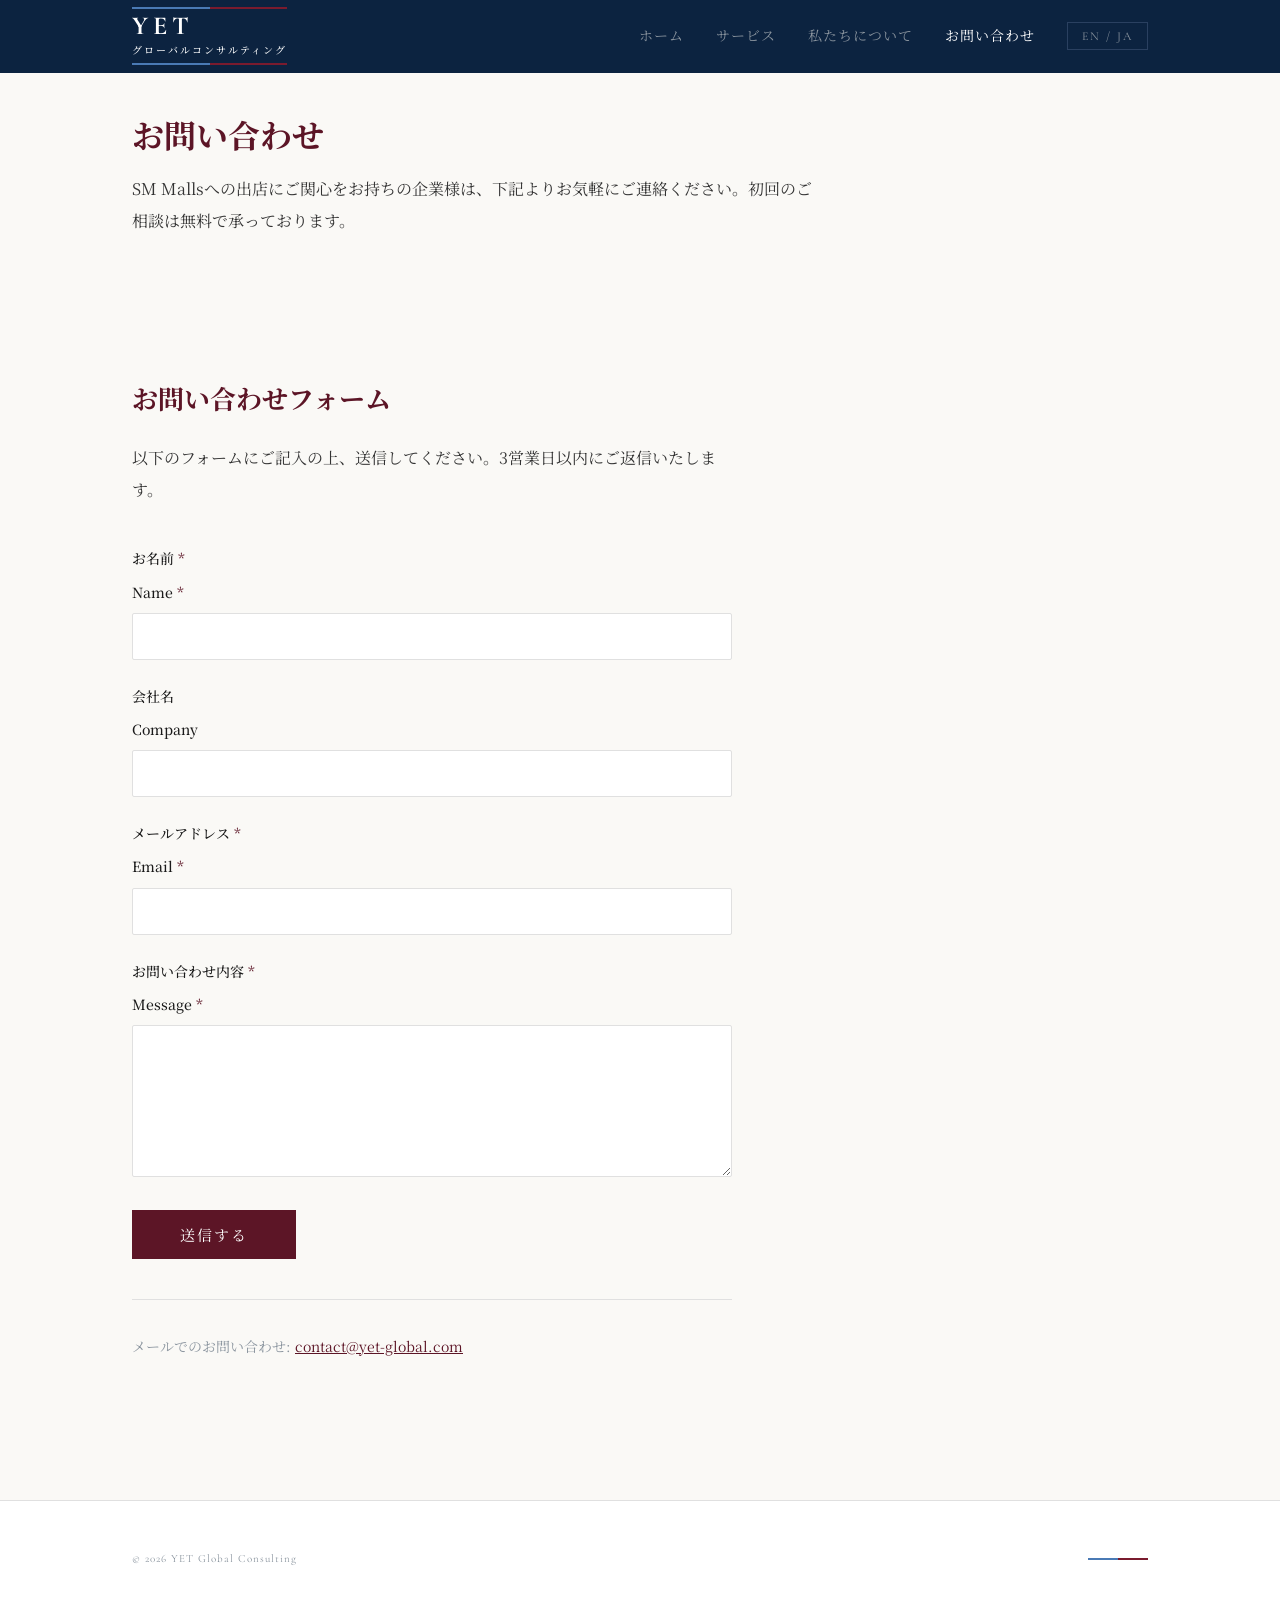
<file: contact/index.html>
<!DOCTYPE html>
<html lang="ja">
<head>
<meta charset="UTF-8">
<meta name="viewport" content="width=device-width, initial-scale=1.0">
<title>お問い合わせ - YET Global Consulting</title>
<meta name="description" content="SM Mallsへの出店にご関心をお持ちの企業様は、お気軽にお問い合わせください。">
<link href="https://fonts.googleapis.com/css2?family=Cormorant+Garamond:ital,wght@0,400;0,600;0,700;1,400&family=Noto+Serif+JP:wght@400;500;700&display=swap" rel="stylesheet">
<link rel="icon" type="image/svg+xml" href="/favicon.svg">
<link rel="stylesheet" href="../style.css">
</head>
<body>

<header class="header">
  <div class="header-inner">
    <a href="/" class="logo">
      <div class="logo-bar">
        <div style="background:var(--flag-blue);"></div>
        <div style="background:var(--flag-red);"></div>
      </div>
      <span class="logo-text">YET</span>
      <span class="logo-sub">
        <span data-lang-inline="ja">グローバルコンサルティング</span>
        <span data-lang-inline="en">GLOBAL CONSULTING</span>
      </span>
      <div class="logo-bar">
        <div style="background:var(--flag-blue);"></div>
        <div style="background:var(--flag-red);"></div>
      </div>
    </a>
    <nav class="nav">
      <a href="/">
        <span data-lang-inline="ja">ホーム</span>
        <span data-lang-inline="en">Home</span>
      </a>
      <a href="/services/">
        <span data-lang-inline="ja">サービス</span>
        <span data-lang-inline="en">Services</span>
      </a>
      <a href="/about/">
        <span data-lang-inline="ja">私たちについて</span>
        <span data-lang-inline="en">About</span>
      </a>
      <a href="/contact/" class="active">
        <span data-lang-inline="ja">お問い合わせ</span>
        <span data-lang-inline="en">Contact</span>
      </a>
      <button class="lang-toggle" onclick="toggleLang()">EN / JA</button>
    </nav>
  </div>
</header>

<div class="page-header">
  <div class="container">
    <div data-lang="ja">
      <h1>お問い合わせ</h1>
      <p>SM Mallsへの出店にご関心をお持ちの企業様は、下記よりお気軽にご連絡ください。初回のご相談は無料で承っております。</p>
    </div>
    <div data-lang="en">
      <h1>Contact</h1>
      <p>If your franchise is interested in expanding into SM Malls, please reach out below. Initial consultations are free of charge.</p>
    </div>
  </div>
</div>

<section class="section contact-section">
  <div class="container">
    <div class="contact-inner">
      <div data-lang="ja">
        <h2>お問い合わせフォーム</h2>
        <p>以下のフォームにご記入の上、送信してください。3営業日以内にご返信いたします。</p>
      </div>
      <div data-lang="en">
        <h2>Contact Form</h2>
        <p>Please fill out the form below. We will respond within 3 business days.</p>
      </div>
      <form action="https://formspree.io/f/mbdvgjvy" method="POST" class="contact-form">
        <div class="form-group">
          <label data-lang="ja">お名前 <span class="required">*</span></label>
          <label data-lang="en">Name <span class="required">*</span></label>
          <input type="text" name="name" required>
        </div>
        <div class="form-group">
          <label data-lang="ja">会社名</label>
          <label data-lang="en">Company</label>
          <input type="text" name="company">
        </div>
        <div class="form-group">
          <label data-lang="ja">メールアドレス <span class="required">*</span></label>
          <label data-lang="en">Email <span class="required">*</span></label>
          <input type="email" name="email" required>
        </div>
        <div class="form-group">
          <label data-lang="ja">お問い合わせ内容 <span class="required">*</span></label>
          <label data-lang="en">Message <span class="required">*</span></label>
          <textarea name="message" rows="6" required></textarea>
        </div>
        <button type="submit" class="form-submit">
          <span data-lang-inline="ja">送信する</span>
          <span data-lang-inline="en">Send Message</span>
        </button>
      </form>
      <div style="margin-top: 40px; padding-top: 32px; border-top: 1px solid var(--border);">
        <div data-lang="ja">
          <p style="font-size: 14px; color: var(--silver);">メールでのお問い合わせ: <a href="mailto:contact@yet-global.com" style="color: var(--crimson);">contact@yet-global.com</a></p>
        </div>
        <div data-lang="en">
          <p style="font-size: 14px; color: var(--silver);">Or email us directly: <a href="mailto:contact@yet-global.com" style="color: var(--crimson);">contact@yet-global.com</a></p>
        </div>
      </div>
    </div>
  </div>
</section>

<footer class="footer">
  <div class="container">
    <div class="footer-inner">
      <div class="footer-copy">&copy; 2026 YET Global Consulting</div>
      <div class="footer-flag">
        <div style="background:var(--flag-blue);"></div>
        <div style="background:var(--flag-red);"></div>
      </div>
    </div>
  </div>
</footer>

<script>
function toggleLang() { document.body.classList.toggle('en'); }
</script>
</body>
</html>
</file>
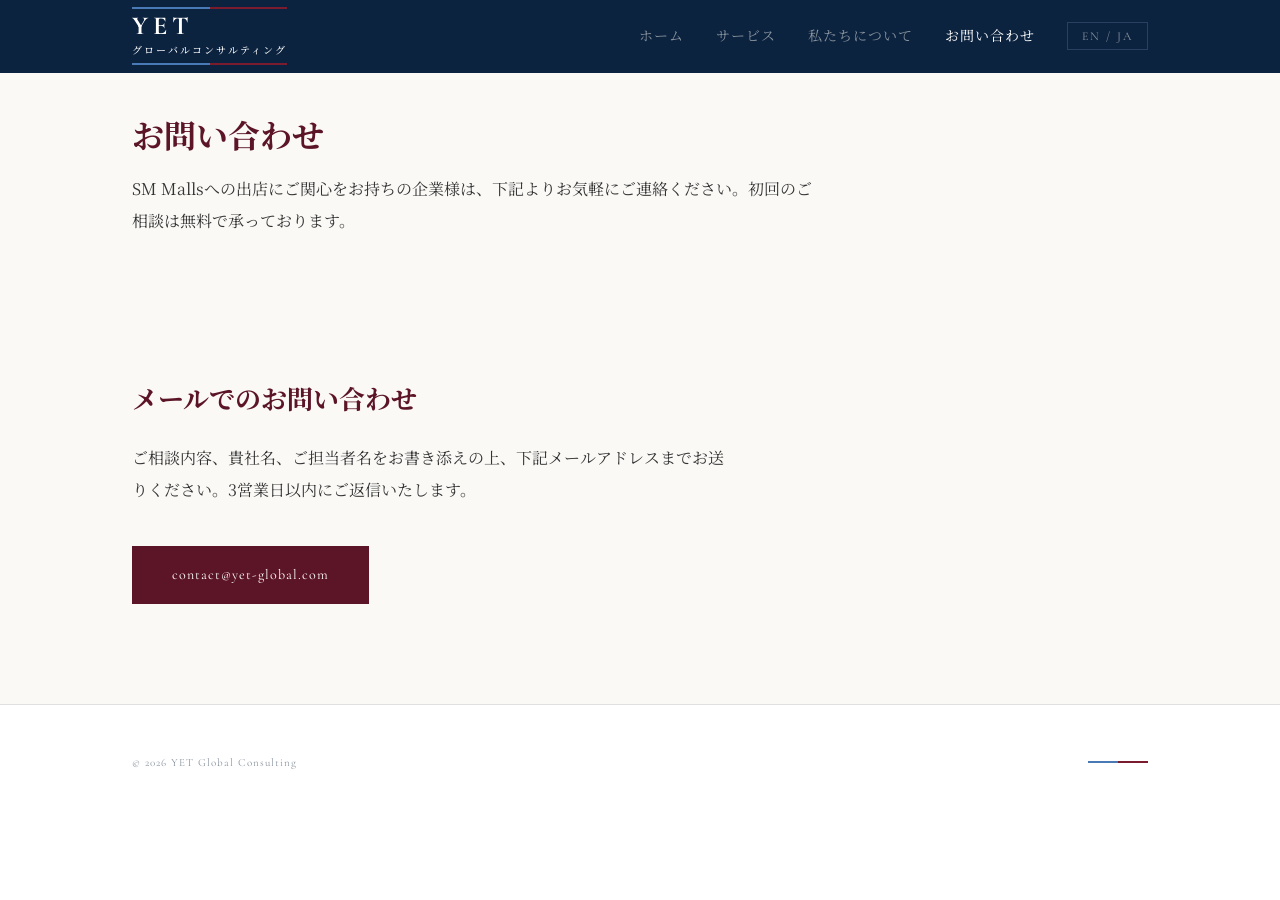
<file: contact.html>
<!DOCTYPE html>
<html lang="ja">
<head>
<meta charset="UTF-8">
<meta name="viewport" content="width=device-width, initial-scale=1.0">
<title>お問い合わせ - YET Global Consulting</title>
<meta name="description" content="SM Mallsへの出店にご関心をお持ちの企業様は、お気軽にお問い合わせください。">
<link href="https://fonts.googleapis.com/css2?family=Cormorant+Garamond:ital,wght@0,400;0,600;0,700;1,400&family=Noto+Serif+JP:wght@400;500;700&display=swap" rel="stylesheet">
<link rel="stylesheet" href="style.css">
</head>
<body>

<header class="header">
  <div class="header-inner">
    <a href="index.html" class="logo">
      <div class="logo-bar">
        <div style="background:var(--flag-blue);"></div>
        <div style="background:var(--flag-red);"></div>
      </div>
      <span class="logo-text">YET</span>
      <span class="logo-sub">
        <span data-lang-inline="ja">グローバルコンサルティング</span>
        <span data-lang-inline="en">GLOBAL CONSULTING</span>
      </span>
      <div class="logo-bar">
        <div style="background:var(--flag-blue);"></div>
        <div style="background:var(--flag-red);"></div>
      </div>
    </a>
    <nav class="nav">
      <a href="index.html">
        <span data-lang-inline="ja">ホーム</span>
        <span data-lang-inline="en">Home</span>
      </a>
      <a href="services.html">
        <span data-lang-inline="ja">サービス</span>
        <span data-lang-inline="en">Services</span>
      </a>
      <a href="about.html">
        <span data-lang-inline="ja">私たちについて</span>
        <span data-lang-inline="en">About</span>
      </a>
      <a href="contact.html" class="active">
        <span data-lang-inline="ja">お問い合わせ</span>
        <span data-lang-inline="en">Contact</span>
      </a>
      <button class="lang-toggle" onclick="toggleLang()">EN / JA</button>
    </nav>
  </div>
</header>

<div class="page-header">
  <div class="container">
    <div data-lang="ja">
      <h1>お問い合わせ</h1>
      <p>SM Mallsへの出店にご関心をお持ちの企業様は、下記よりお気軽にご連絡ください。初回のご相談は無料で承っております。</p>
    </div>
    <div data-lang="en">
      <h1>Contact</h1>
      <p>If your franchise is interested in expanding into SM Malls, please reach out below. Initial consultations are free of charge.</p>
    </div>
  </div>
</div>

<section class="section contact-section">
  <div class="container">
    <div class="contact-inner">
      <div data-lang="ja">
        <h2>メールでのお問い合わせ</h2>
        <p>ご相談内容、貴社名、ご担当者名をお書き添えの上、下記メールアドレスまでお送りください。3営業日以内にご返信いたします。</p>
      </div>
      <div data-lang="en">
        <h2>Reach Us by Email</h2>
        <p>Please include details about your inquiry, your company name, and contact person. We will respond within 3 business days.</p>
      </div>
      <a href="mailto:contact@yet-global.com" class="contact-email">contact@yet-global.com</a>
    </div>
  </div>
</section>

<footer class="footer">
  <div class="container">
    <div class="footer-inner">
      <div class="footer-copy">&copy; 2026 YET Global Consulting</div>
      <div class="footer-flag">
        <div style="background:var(--flag-blue);"></div>
        <div style="background:var(--flag-red);"></div>
      </div>
    </div>
  </div>
</footer>

<script>
function toggleLang() { document.body.classList.toggle('en'); }
</script>
</body>
</html>
</file>
<file: style.css>
/* ─── Reset ─── */
*, *::before, *::after { margin: 0; padding: 0; box-sizing: border-box; }

/* ─── Tokens ─── */
:root {
  --crimson: #5C1526;
  --navy: #0C2340;
  --silver: #8A949E;
  --text: #1A1A1A;
  --text-secondary: #333;
  --bg: #FAF9F6;
  --white: #FFFFFF;
  --border: #E0E0E0;
  --flag-gold: #C4973B;
  --flag-white: #FFFFFF;
  --flag-blue: #4A7AB5;
  --flag-red: #7A1B2E;
  --font-en: 'Cormorant Garamond', serif;
  --font-jp: 'Noto Serif JP', serif;
}

/* ─── Base ─── */
html { scroll-behavior: smooth; }
body {
  background: var(--white);
  color: var(--text);
  font-family: var(--font-jp);
  -webkit-font-smoothing: antialiased;
  line-height: 1.8;
}

/* ─── Utilities ─── */
.container {
  max-width: 1080px;
  margin: 0 auto;
  padding: 0 32px;
}
.section {
  padding: 100px 0;
}
.section-label {
  font-family: var(--font-en);
  font-size: 14px;
  letter-spacing: 4px;
  text-transform: uppercase;
  color: var(--navy);
  margin-bottom: 48px;
}

/* ─── Language Toggle ─── */
[data-lang="en"] { display: none; }
body.en [data-lang="en"] { display: block; }
body.en [data-lang="ja"] { display: none; }
body.en [data-lang-inline="en"] { display: inline; }
body.en [data-lang-inline="ja"] { display: none; }
[data-lang-inline="en"] { display: none; }
[data-lang-inline="ja"] { display: inline; }

/* ─── Header ─── */
.header {
  position: fixed;
  top: 0;
  left: 0;
  right: 0;
  z-index: 100;
  height: 72px;
  overflow: hidden;
  background: var(--navy);
  border-bottom: none;
  box-shadow: 0 1px 0 0 var(--navy);
}
.header-inner {
  max-width: 1080px;
  margin: 0 auto;
  padding: 0 32px;
  height: 72px;
  display: flex;
  align-items: center;
  justify-content: space-between;
}
.logo {
  display: flex;
  flex-direction: column;
  gap: 0;
  text-decoration: none;
  padding: 0;
}
.logo-text {
  font-family: var(--font-en);
  font-size: 26px;
  font-weight: 700;
  letter-spacing: 5px;
  color: var(--white);
  line-height: 1;
  margin-top: 4px;
}
.logo-sub {
  font-family: var(--font-jp);
  font-size: 10px;
  font-weight: 500;
  letter-spacing: 2px;
  color: var(--white);
  margin-top: 2px;
  margin-bottom: 4px;
}
.logo-bar {
  display: flex;
  height: 2px;
  width: 100%;
}
.logo-bar div { flex: 1; }

.nav {
  display: flex;
  align-items: center;
  gap: 32px;
}
.nav a {
  font-family: var(--font-jp);
  font-size: 14px;
  font-weight: 400;
  color: var(--silver);
  text-decoration: none;
  letter-spacing: 1px;
  transition: color 0.2s;
}
.nav a:hover { color: var(--white); }
.nav a.active { color: var(--white); }
.lang-toggle {
  font-family: var(--font-en);
  font-size: 12px;
  letter-spacing: 2px;
  color: var(--silver);
  cursor: pointer;
  border: 1px solid #2A4060;
  padding: 6px 14px;
  background: none;
  transition: color 0.2s, border-color 0.2s;
}
.lang-toggle:hover {
  color: var(--white);
  border-color: var(--white);
}

/* ─── Page Banner (image with title) ─── */
.page-banner {
  width: 100%;
  height: 320px;
  margin-top: 71px;
  position: relative;
  overflow: hidden;
  background: var(--navy);
  display: flex;
  align-items: center;
  justify-content: center;
}
.page-banner .page-header-bg {
  position: absolute;
  inset: 0;
}
.page-banner .page-header-bg img {
  width: 100%;
  height: 140%;
  object-fit: cover;
  object-position: center 60%;
  will-change: transform;
  transform: translateY(0);
}
.page-banner .page-header-bg::after {
  content: '';
  position: absolute;
  inset: 0;
  background: var(--navy);
  opacity: 0.5;
}
.page-banner-title {
  position: relative;
  z-index: 1;
  font-family: var(--font-jp);
  font-size: 40px;
  font-weight: 700;
  color: var(--white);
  letter-spacing: 6px;
}

/* ─── Page Header (non-home pages) ─── */
.page-header {
  margin-top: 72px;
  padding-top: 40px;
  padding-bottom: 40px;
  background: var(--bg);
  border-bottom: none;
}
.page-header h1 {
  font-size: 32px;
  font-weight: 700;
  color: var(--crimson);
  line-height: 1.4;
}
.page-header p {
  font-size: 16px;
  color: var(--text-secondary);
  line-height: 2;
  margin-top: 16px;
  max-width: 680px;
}

/* ─── Banner Image ─── */
.banner-image {
  width: 100%;
  height: 320px;
  margin-top: 71px;
  overflow: hidden;
  position: relative;
  background: var(--navy);
}
.banner-image .hero-bg {
  position: absolute;
  inset: 0;
}
.banner-image .hero-bg img {
  width: 100%;
  height: 140%;
  object-fit: cover;
  object-position: center 40%;
  will-change: transform;
  transform: translateY(0);
}
.banner-image .hero-bg::after {
  content: '';
  position: absolute;
  inset: 0;
  background: var(--navy);
  opacity: 0.4;
}
.banner-text {
  position: absolute;
  inset: 0;
  z-index: 1;
  display: flex;
  align-items: center;
  justify-content: center;
  font-family: var(--font-jp);
  font-size: 22px;
  font-weight: 500;
  color: var(--white);
  letter-spacing: 3px;
}

/* ─── Hero ─── */
.hero {
  padding-top: 48px;
  padding-bottom: 80px;
  background: var(--white);
}
.hero h1 {
  font-family: var(--font-jp);
  font-size: 36px;
  font-weight: 700;
  color: var(--crimson);
  line-height: 1.6;
  margin-bottom: 32px;
}
.hero h1 span {
  color: var(--navy);
}
.hero p {
  font-size: 16px;
  color: var(--text-secondary);
  line-height: 2;
  max-width: 680px;
}
.hero-stats {
  display: flex;
  gap: 48px;
  margin-top: 56px;
  padding-top: 48px;
  border-top: 1px solid var(--border);
}
.hero-stat-number {
  font-family: var(--font-en);
  font-size: 36px;
  font-weight: 600;
  color: var(--navy);
  line-height: 1;
}
.hero-stat-label {
  font-size: 13px;
  color: var(--text-secondary);
  margin-top: 8px;
  letter-spacing: 0.5px;
}
.hero-cta {
  display: inline-block;
  font-size: 14px;
  letter-spacing: 1px;
  color: var(--white);
  background: var(--crimson);
  padding: 16px 40px;
  text-decoration: none;
  margin-top: 48px;
  transition: background 0.2s;
}
.hero-cta:hover { background: var(--navy); }

/* ─── SM Malls ─── */
.sm-section {
  background: var(--bg);
}
.sm-grid {
  display: grid;
  grid-template-columns: 1fr 1fr;
  gap: 64px;
  align-items: start;
}
.sm-grid h2 {
  font-size: 26px;
  font-weight: 700;
  color: var(--crimson);
  line-height: 1.6;
  margin-bottom: 24px;
}
.sm-grid p {
  font-size: 15px;
  color: var(--text-secondary);
  line-height: 2;
  margin-bottom: 16px;
}
.sm-stats {
  display: grid;
  grid-template-columns: 1fr 1fr;
  gap: 32px;
}
.sm-stat {
  padding: 32px;
  border: 1px solid var(--border);
  background: var(--white);
}
.sm-stat-number {
  font-family: var(--font-en);
  font-size: 32px;
  font-weight: 600;
  color: var(--navy);
  line-height: 1;
}
.sm-stat-label {
  font-size: 13px;
  color: var(--text-secondary);
  margin-top: 8px;
}

/* ─── Process (Timeline) ─── */
.process-section {
  background: var(--white);
  padding-top: 60px;
}
.process-intro {
  font-size: 16px;
  color: var(--text-secondary);
  line-height: 2;
  max-width: 680px;
  margin-bottom: 56px;
}
.timeline {
  position: relative;
  max-width: 700px;
  margin: 0 auto;
  padding-left: 48px;
}
.timeline::before {
  content: '';
  position: absolute;
  left: 15px;
  top: 8px;
  bottom: 8px;
  width: 1px;
  background: var(--border);
}
.timeline-progress {
  position: absolute;
  left: 15px;
  top: 8px;
  width: 1px;
  height: 0;
  background: var(--crimson);
  z-index: 1;
}
.timeline-step {
  position: relative;
  padding-bottom: 56px;
}
.timeline-step:last-child {
  padding-bottom: 0;
}
.timeline-dot {
  position: absolute;
  left: -41px;
  top: 4px;
  width: 12px;
  height: 12px;
  border: 2px solid var(--border);
  background: var(--white);
  z-index: 2;
  transition: border-color 0.3s, background 0.3s;
}
.timeline-step.active .timeline-dot {
  border-color: var(--crimson);
  background: var(--crimson);
}
.step-number {
  font-family: var(--font-en);
  font-size: 16px;
  font-weight: 600;
  letter-spacing: 2px;
  color: var(--navy);
  margin-bottom: 8px;
}
.step-title {
  font-size: 22px;
  font-weight: 700;
  color: var(--navy);
  margin-bottom: 10px;
}
.step-desc {
  font-size: 16px;
  color: var(--text);
  line-height: 2;
}

/* ─── Why Us ─── */
.why-section {
  background: var(--navy);
  color: var(--white);
}
.why-section .section-label {
  color: #6B8AAA;
}
.why-grid {
  display: grid;
  grid-template-columns: 1fr 1fr 1fr;
  gap: 48px;
}
.why-item h3 {
  font-size: 18px;
  font-weight: 700;
  color: var(--white);
  margin-bottom: 16px;
}
.why-item p {
  font-size: 14px;
  color: #C0CDD8;
  line-height: 2;
}
.why-item-bar {
  width: 32px;
  height: 2px;
  background: var(--flag-red);
  margin-bottom: 24px;
}

/* ─── Why Us (Light) ─── */
.why-section-light {
  background: var(--bg);
}
.why-grid-light {
  display: grid;
  grid-template-columns: 1fr 1fr 1fr;
  gap: 48px;
}
.why-section-light .section-label {
  font-size: 14px;
  letter-spacing: 4px;
  color: var(--navy);
}
.why-item-light h3 {
  font-size: 20px;
  font-weight: 700;
  color: var(--navy);
  margin-bottom: 16px;
}
.why-item-light p {
  font-size: 15px;
  color: var(--text);
  line-height: 2;
}

/* ─── Contact ─── */
.contact-section {
  background: var(--bg);
}
.contact-inner {
  max-width: 600px;
}
.contact-inner h2 {
  font-size: 26px;
  font-weight: 700;
  color: var(--crimson);
  margin-bottom: 24px;
  line-height: 1.6;
}
.contact-inner p {
  font-size: 16px;
  color: var(--text-secondary);
  line-height: 2;
  margin-bottom: 40px;
}
.contact-email {
  display: inline-block;
  font-family: var(--font-en);
  font-size: 14px;
  letter-spacing: 1px;
  color: var(--white);
  background: var(--crimson);
  padding: 16px 40px;
  text-decoration: none;
  transition: background 0.2s;
}
.contact-email:hover {
  background: var(--navy);
}

/* ─── Founders ─── */
.founders-section {
  background: var(--white);
}
.founders-grid {
  display: grid;
  grid-template-columns: 1fr 1fr;
  gap: 64px;
}
.founder {
  display: flex;
  gap: 32px;
  align-items: flex-start;
}
.founder-photo {
  width: 140px;
  height: 180px;
  background: var(--bg);
  border: 1px solid var(--border);
  flex-shrink: 0;
  display: flex;
  align-items: center;
  justify-content: center;
  overflow: hidden;
}
.founder-photo img {
  width: 100%;
  height: 100%;
  object-fit: cover;
  object-position: top center;
}
.founder-photo-placeholder {
  font-family: var(--font-en);
  font-size: 11px;
  color: var(--silver);
  letter-spacing: 1px;
}
.founder-name {
  font-size: 18px;
  font-weight: 700;
  color: var(--navy);
  margin-bottom: 4px;
}
.founder-role {
  font-family: var(--font-en);
  font-size: 12px;
  letter-spacing: 2px;
  text-transform: uppercase;
  color: var(--silver);
  margin-bottom: 16px;
}
.founder-bio {
  font-size: 14px;
  color: var(--text-secondary);
  line-height: 2;
}

/* ─── Contact Form ─── */
.contact-form {
  margin-top: 32px;
  max-width: 600px;
}
.form-group {
  margin-bottom: 24px;
}
.form-group label {
  display: block;
  font-size: 14px;
  font-weight: 500;
  color: var(--text);
  margin-bottom: 8px;
}
.form-group .required {
  color: var(--crimson);
}
.form-group input,
.form-group textarea {
  width: 100%;
  padding: 12px 16px;
  font-family: var(--font-jp);
  font-size: 15px;
  color: var(--text);
  background: var(--white);
  border: 1px solid var(--border);
  border-radius: 2px;
  transition: border-color 0.2s;
}
.form-group input:focus,
.form-group textarea:focus {
  outline: none;
  border-color: var(--navy);
}
.form-group textarea {
  resize: vertical;
}
.form-submit {
  font-family: var(--font-jp);
  font-size: 15px;
  padding: 14px 48px;
  background: var(--crimson);
  color: var(--white);
  border: none;
  cursor: pointer;
  letter-spacing: 2px;
  transition: background 0.2s;
}
.form-submit:hover {
  background: var(--navy);
}

/* ─── Footer ─── */
.footer {
  padding: 48px 0;
  border-top: 1px solid var(--border);
  background: var(--white);
}
.footer-inner {
  display: flex;
  justify-content: space-between;
  align-items: center;
}
.footer-copy {
  font-family: var(--font-en);
  font-size: 11px;
  color: var(--silver);
  letter-spacing: 1px;
}
.footer-flag {
  display: flex;
  height: 2px;
  width: 60px;
}
.footer-flag div { flex: 1; }

/* ─── Responsive ─── */
@media (max-width: 768px) {
  .header-inner { padding: 0 20px; height: 60px; }
  .nav a { display: none; }
  .container { padding: 0 20px; }
  .section { padding: 72px 0; }
  .hero { padding-top: 60px; padding-bottom: 80px; }
  .banner-image { height: 260px; }
  .banner-text { font-size: 16px; letter-spacing: 2px; }
  .hero h1 { font-size: 24px; }
  .hero-stats { flex-direction: column; gap: 24px; }
  .sm-grid { grid-template-columns: 1fr; gap: 40px; }
  .sm-stats { grid-template-columns: 1fr 1fr; gap: 16px; }
  .timeline { padding-left: 40px; }
  .timeline-dot { left: -33px; }
  .why-grid { grid-template-columns: 1fr; gap: 40px; }
  .why-grid-light { grid-template-columns: 1fr; gap: 40px; }
  .founders-grid { grid-template-columns: 1fr; gap: 48px; }
  .founder { flex-direction: column; }
  .founder-photo { width: 100%; height: 220px; }
  .footer-inner { flex-direction: column; gap: 16px; }
  .page-header { padding-top: 120px; padding-bottom: 40px; }
  .page-header h1 { font-size: 24px; }
  .page-banner { height: 240px; }
  .page-banner-title { font-size: 28px; }
}
</file>
